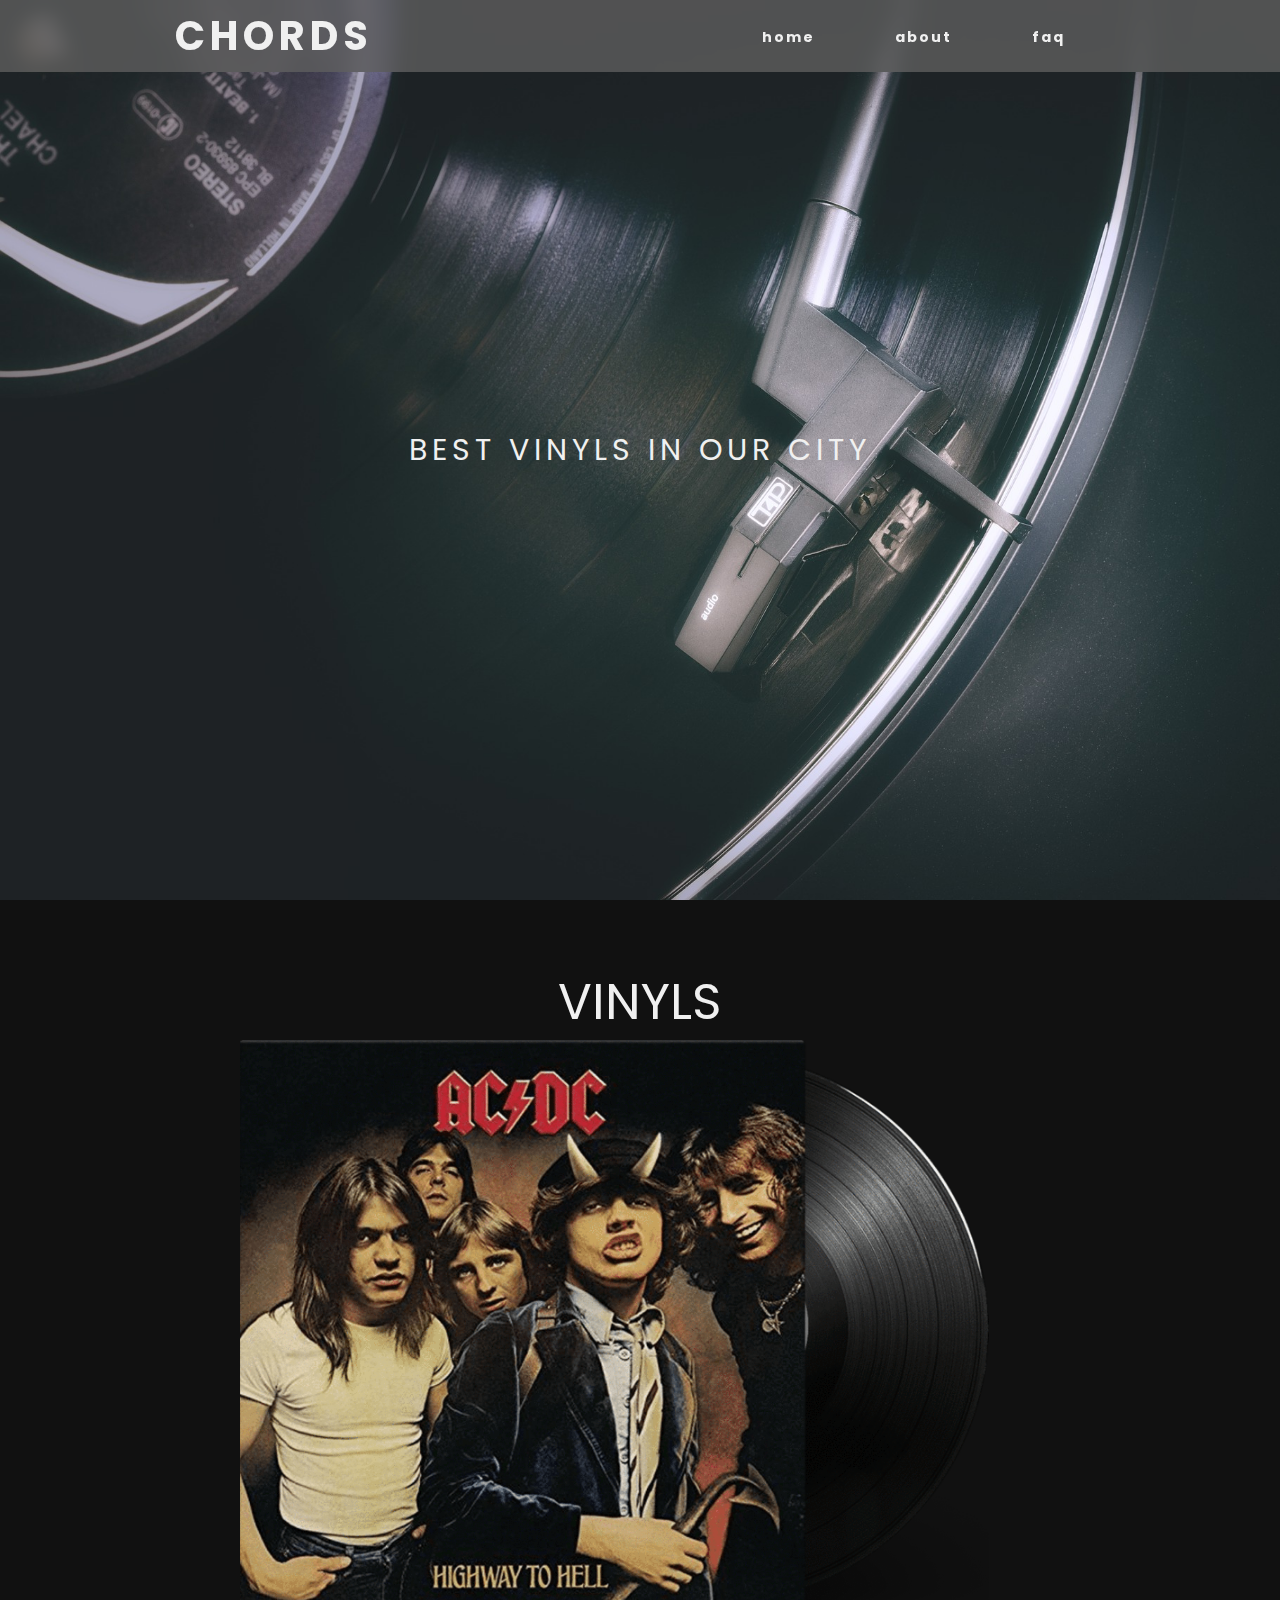
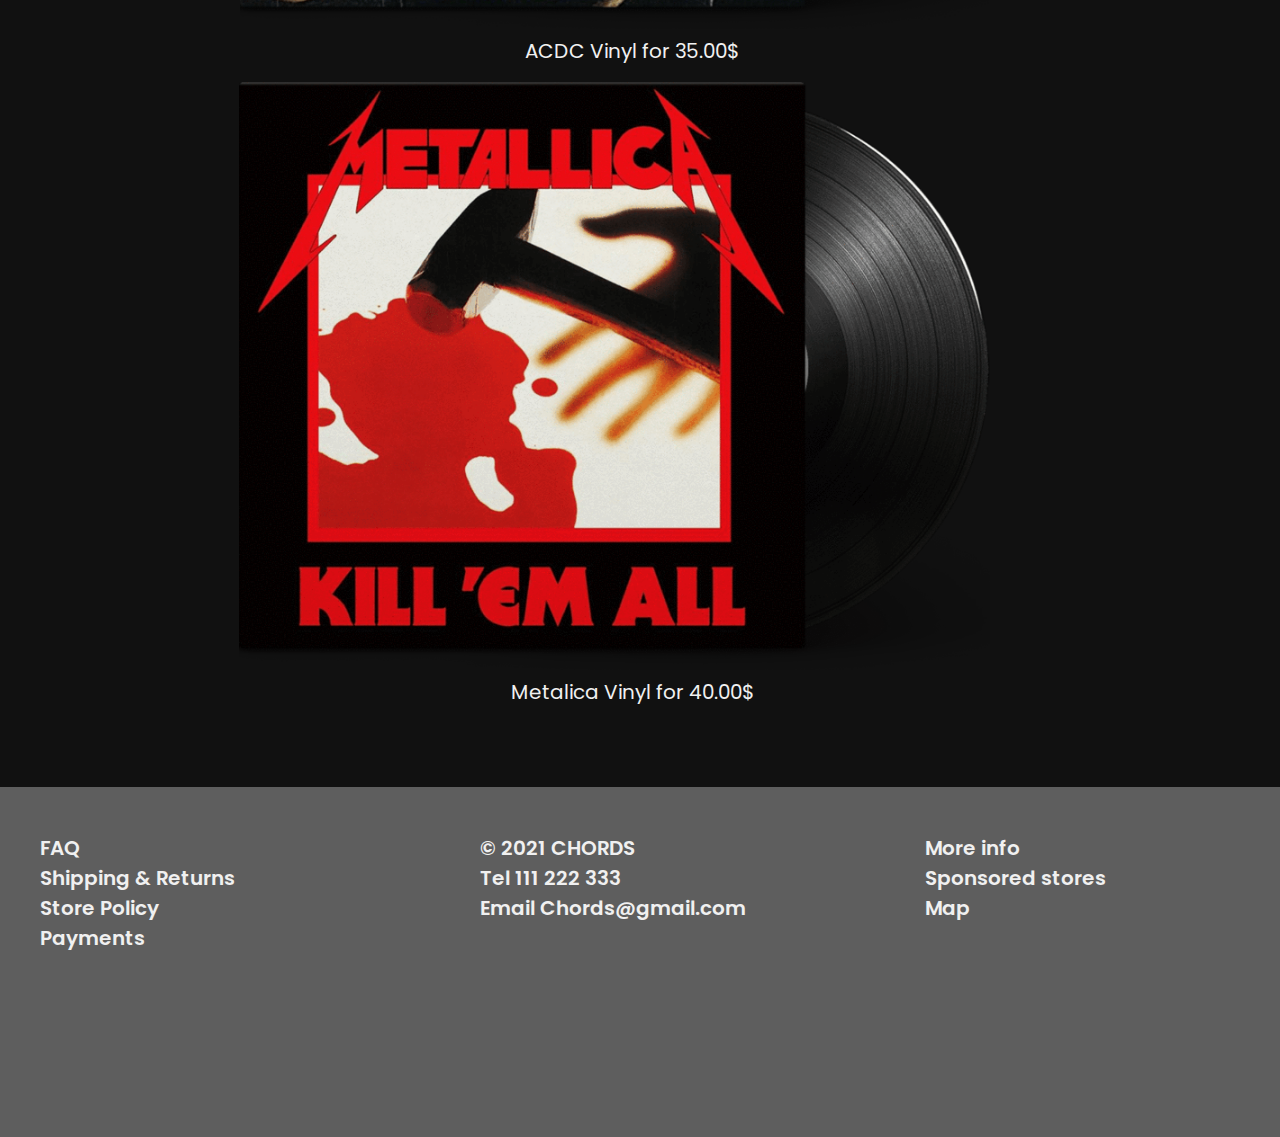
<file: index.html>
<!DOCTYPE html>
<html lang="en">
  <head>
    <meta charset="UTF-8" />
    <meta name="viewport" content="width=device-width, initial-scale=1.0" />
    <title>CHORDS</title>
    <link rel="stylesheet" type="text/css" href="css/main.css" />
    <link rel="stylesheet" type="text/css" href="css/glowny.css" />
    <link rel="icon" href="css/photo/logo_strony.jpg" />
    <meta name="author" content="Oliwer Bartkowiak" />
    <meta name="robots" content="all" />
    <meta name="decription" content="Best vinyls in our city" />
    <link rel="preconnect" href="https://fonts.gstatic.com" />
    <link
      href="https://fonts.googleapis.com/css2?family=Poppins:wght@300&display=swap"
      rel="stylesheet"
    />
    <meta name="keywords" content="vinyls, music, acdc, metalica, vinyl" />
  </head>

  <body>
    <div class="container">
      <nav class="menu">
        <header class="menu__baner">
          <h1 class="menu__name">Chords</h1>
        </header>

        <div class="menu__burger">
          <div class="menu__layer"></div>
          <div class="menu__layer"></div>
          <div class="menu__layer"></div>
        </div>

        <ul class="menu__options">
          <li class="menu__nav">
            <a class="menu__link" href="index.html">home</a>
          </li>
          <li class="menu__nav">
            <a class="menu__link" href="about.html">about</a>
          </li>
          <li class="menu__nav">
            <a class="menu__link" href="faq.html">faq</a>
          </li>
        </ul>
      </nav>
      <main class="main">
        <p class="main__baner">Best vinyls in our city</p>
      </main>
      <article class="products">
        <p class="products__baner">Vinyls</p>
        <section class="products__box">
          <div class="products__preview">
            <a class="products__photolink" href="produkt1.html"
              ><img class="products__photo" src="css/photo/acdc.png"
            /></a>
            <div class="products__text">
              <p class="products__vinyl">ACDC Vinyl for 35.00$</p>
              <a class="products__link" href="produkt1.html">More about ACDC</a>
            </div>
          </div>
          <div class="products__preview">
            <a class="products__photolink" href="produkt2.html"
              ><img class="products__photo" src="css/photo/metalica.png"
            /></a>
            <div class="products__text">
              <p class="products__vinyl">Metalica Vinyl for 40.00$</p>
              <a class="products__link" href="produkt2.html"
                >More about METALICA</a
              >
            </div>
          </div>
        </section>
      </article>

      <footer class="footer">
        <div class="footer__box footer__box--one">
          <a class="footer__option" href="faq.html">FAQ</a>
          <a class="footer__option" href="#">Shipping & Returns</a>
          <a class="footer__option" href="#">Store Policy</a>
          <a class="footer__option" href="#">Payments</a>
        </div>
        <div class="footer__box footer__box--two">
          <p class="footer__text">&copy; 2021 CHORDS</p>
          <p class="footer__text">Tel 111 222 333</p>
          <p class="footer__text">Email Chords@gmail.com</p>
        </div>
        <div class="footer__box footer__box--three">
          <a class="footer__option" href="#">More info</a>
          <a class="footer__option" href="#">Sponsored stores</a>
          <a class="footer__option" href="map.html">Map</a>
        </div>
      </footer>
    </div>
    <script src="./js/script.js"></script>
    <div class="copyright">
      <p class="copuright__text">&copy Oliwer Bartkowiak</p>
    </div>
  </body>
</html>
</file>
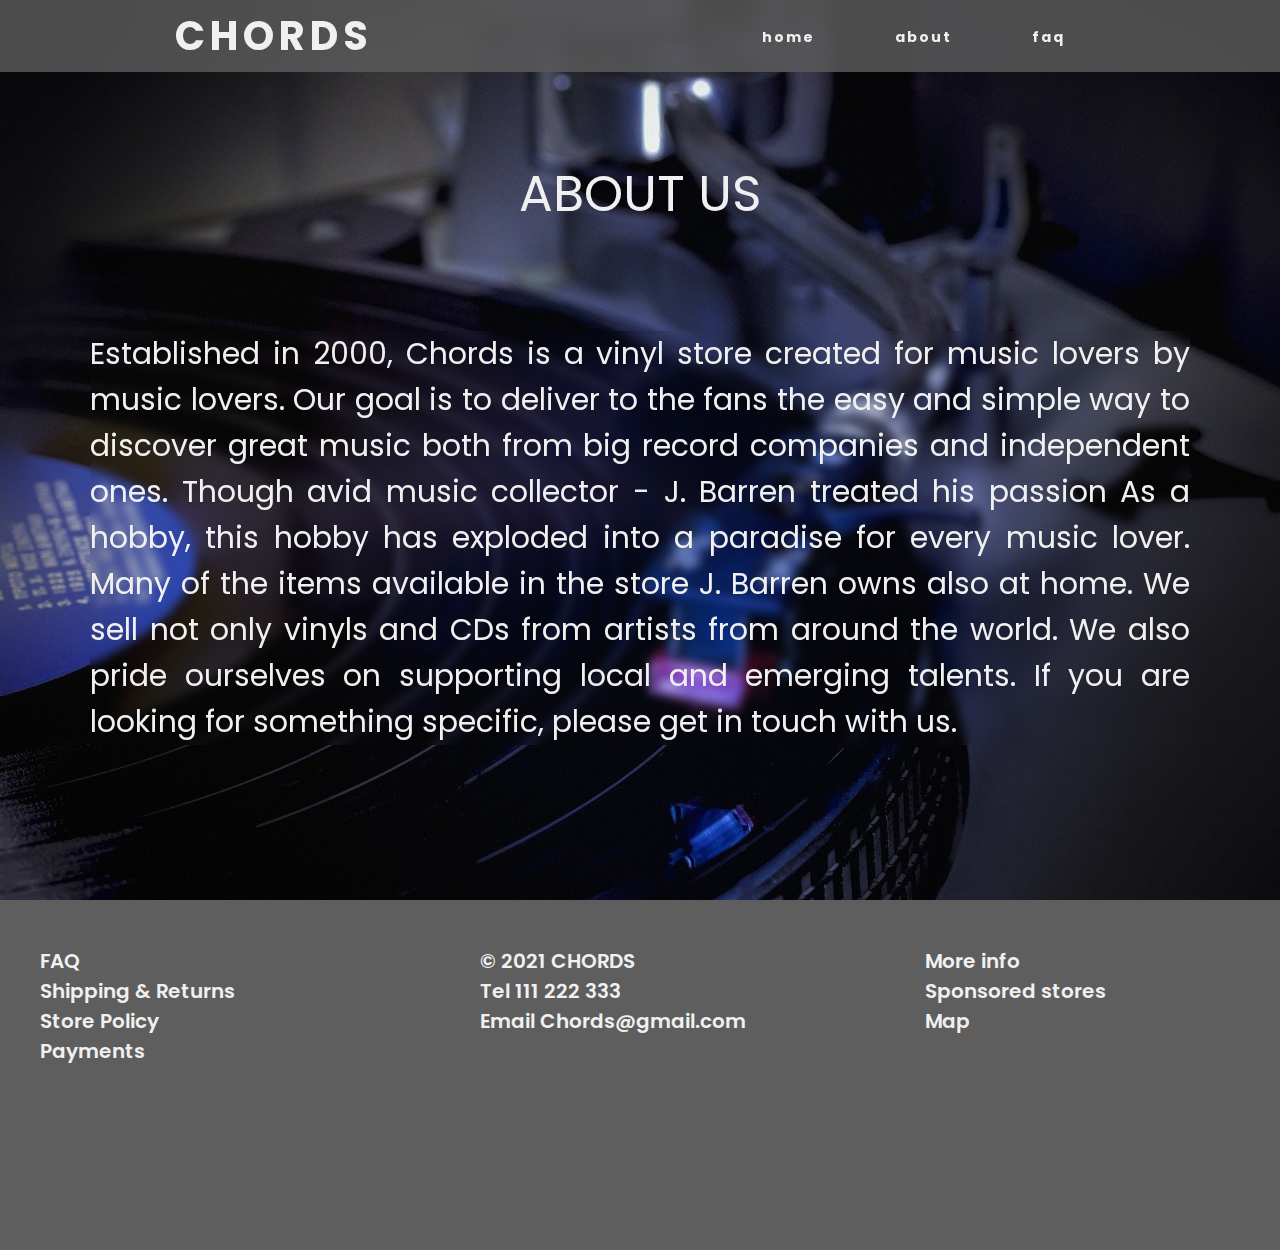
<file: about.html>
<!DOCTYPE html>
<html lang="en">
  <head>
    <meta charset="UTF-8" />
    <meta name="viewport" content="width=device-width, initial-scale=1.0" />
    <title>CHORDS</title>
    <link rel="stylesheet" type="text/css" href="css/style.css" />
    <link rel="stylesheet" type="text/css" href="css/glowny.css" />
    <link rel="icon" href="css/photo/logo_strony.jpg" />
    <meta name="author" content="Oliwer Bartkowiak" />
    <meta name="robots" content="all" />
    <meta name="decription" content="Best vinyls in our city" />
    <link rel="preconnect" href="https://fonts.gstatic.com" />
    <link
      href="https://fonts.googleapis.com/css2?family=Poppins:wght@300&display=swap"
      rel="stylesheet"
    />
    <meta name="keywords" content="vinyls, music, acdc, metalica, vinyl" />
  </head>

  <body>
    <div class="container">
      <nav class="menu">
        <header class="menu__baner">
          <h1 class="menu__name">Chords</h1>
        </header>
        <div class="menu__burger">
          <div class="menu__layer"></div>
          <div class="menu__layer"></div>
          <div class="menu__layer"></div>
        </div>
        <ul class="menu__options">
          <li class="menu__nav">
            <a class="menu__link" href="index.html">home</a>
          </li>
          <li class="menu__nav">
            <a class="menu__link" href="about.html">about</a>
          </li>
          <li class="menu__nav">
            <a class="menu__link" href="faq.html">faq</a>
          </li>
        </ul>
      </nav>
    </div>
    <article class="info">
      <p class="info__baner">About us</p>
      <section class="info__text">
        <p class="info__about">
          Established in 2000, Chords is a vinyl store created for music lovers
          by music lovers. Our goal is to deliver to the fans the easy and
          simple way to discover great music both from big record companies and
          independent ones. Though avid music collector - J. Barren treated his
          passion As a hobby, this hobby has exploded into a paradise for every
          music lover. Many of the items available in the store J. Barren owns
          also at home. We sell not only vinyls and CDs from artists from around
          the world. We also pride ourselves on supporting local and emerging
          talents. If you are looking for something specific, please get in
          touch with us.
        </p>
      </section>
    </article>
    <footer class="footer">
      <div class="footer__box footer__box--one">
        <a class="footer__option" href="faq.html">FAQ</a>
        <a class="footer__option" href="#">Shipping & Returns</a>
        <a class="footer__option" href="#">Store Policy</a>
        <a class="footer__option" href="#">Payments</a>
      </div>
      <div class="footer__box footer__box--two">
        <p class="footer__text">&copy; 2021 CHORDS</p>
        <p class="footer__text">Tel 111 222 333</p>
        <p class="footer__text">Email Chords@gmail.com</p>
      </div>

      <div class="footer__box footer__box--three">
        <a class="footer__option" href="#">More info</a>
        <a class="footer__option" href="#">Sponsored stores</a>
        <a class="footer__option" href="map.html">Map</a>
      </div>
    </footer>
    <div class="copyright">
      <p class="copuright__text">&copy Oliwer Bartkowiak</p>
    </div>
    <script src="./js/script.js"></script>
  </body>
</html>
</file>
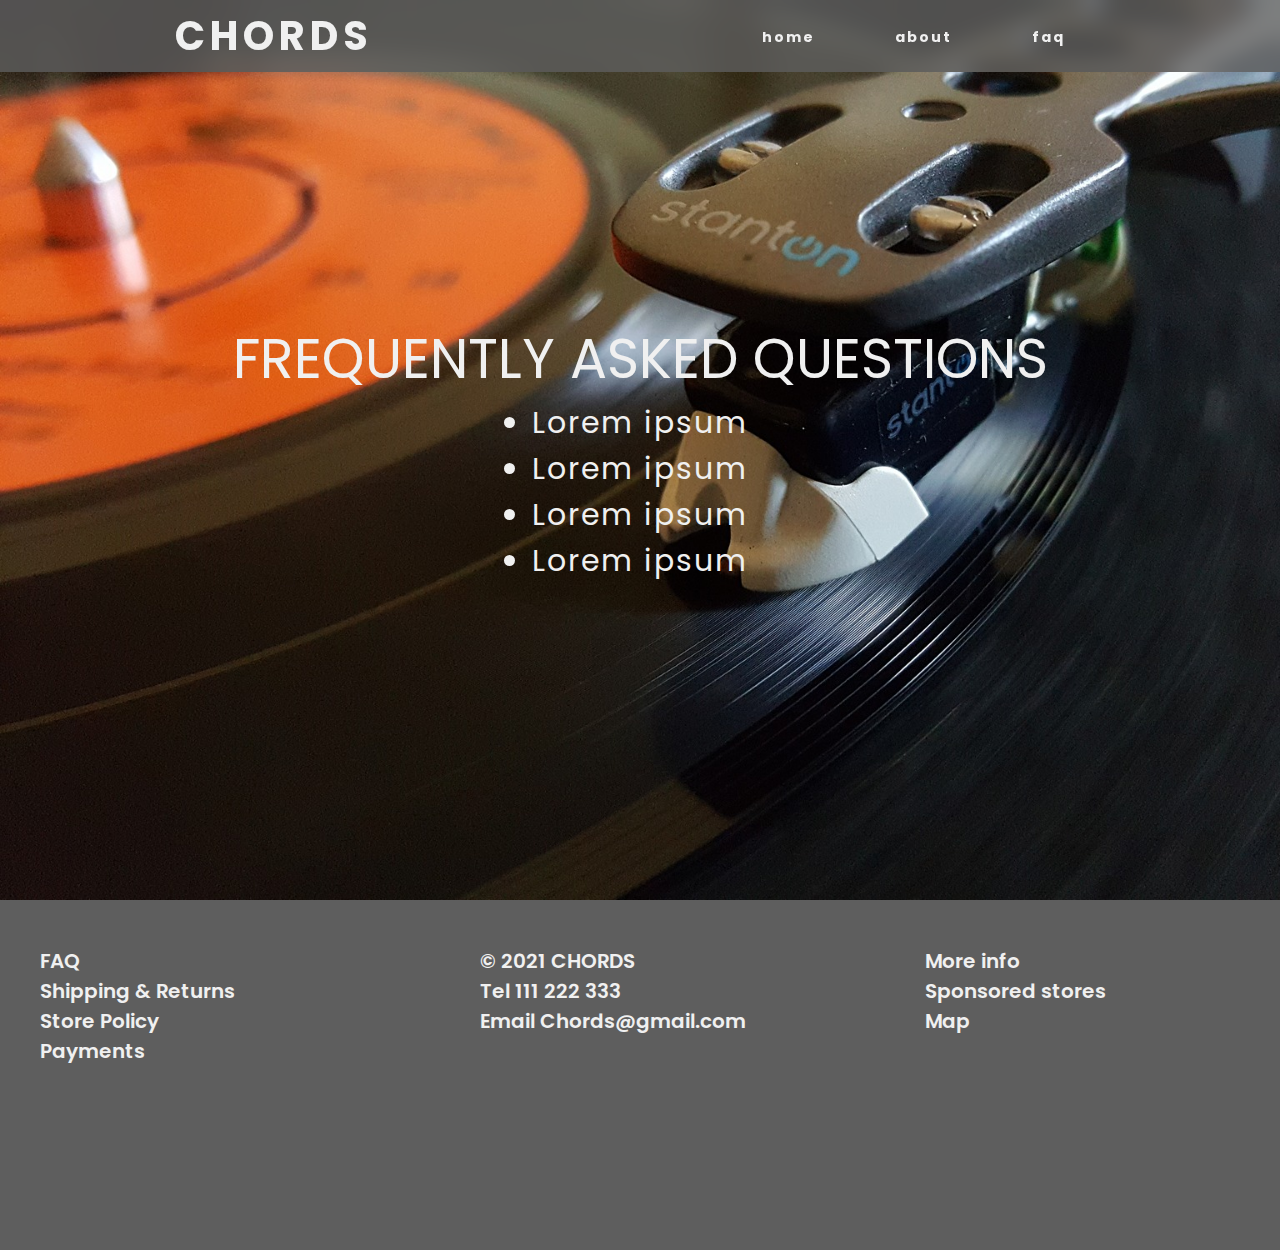
<file: faq.html>
<!DOCTYPE html>
<html lang="en">
  <head>
    <meta charset="UTF-8" />
    <meta http-equiv="X-UA-Compatible" content="IE=edge" />
    <meta name="viewport" content="width=device-width, initial-scale=1.0" />
    <title>CHORDS</title>
    <link rel="stylesheet" type="text/css" href="css/faq.css" />
    <link rel="stylesheet" type="text/css" href="css/glowny.css" />
    <link
      href="https://fonts.googleapis.com/css2?family=Poppins:wght@300&display=swap"
      rel="stylesheet"
    />
    <link rel="icon" href="css/photo/logo_strony.jpg" />
  </head>
  <body>
    <div class="container">
        <nav class="menu">
          <header class="menu__baner">
            <h1 class="menu__name">Chords</h1>
          </header>
  
          <div class="menu__burger">
            <div class="menu__layer"></div>
            <div class="menu__layer"></div>
            <div class="menu__layer"></div>
          </div>
  
          <ul class="menu__options">
            <li class="menu__nav">
              <a class="menu__link" href="index.html">home</a>
            </li>
            <li class="menu__nav">
              <a class="menu__link" href="about.html">about</a>
            </li>
            <li class="menu__nav"><a class="menu__link" href="faq.html">faq</a></li>
          </ul>
        </nav>
        <article class="faq">
            <p class="faq__baner">Frequently asked questions</p>
            <section class="faq__text">
              <p class="faq__about">
            <ul class="faq__list">
                <li class="faq__question">
                <p class="faq__text">Lorem ipsum</p>
                </li>
                <li class="faq__question">
                    <p class="faq__text">Lorem ipsum</p>
                </li>
                <li class="faq__question">
                    <p class="faq__text">Lorem ipsum</p>
                </li>
                <li class="faq__question">
                    <p class="faq__text">Lorem ipsum</p>
                </li>
            </ul>
              </p>
            </section>
          </article>
        <footer class="footer">
          <div class="footer__box footer__box--one">
            <a class="footer__option" href="faq.html">FAQ</a>
            <a class="footer__option" href="#">Shipping & Returns</a>
            <a class="footer__option" href="#">Store Policy</a>
            <a class="footer__option" href="#">Payments</a>
          </div>
          <div class="footer__box footer__box--two">
            <p class="footer__text">&copy; 2021 CHORDS</p>
            <p class="footer__text" >Tel 111 222 333</p>
            <p class="footer__text" >Email Chords@gmail.com</p>
          </div>
  
          <div class="footer__box footer__box--three">
            <a class="footer__option" href="#">More info</a>
            <a class="footer__option" href="#">Sponsored stores</a>
            <a class="footer__option" href="map.html">Map</a>
          </div>
        </footer>
      </div>
      <div class="copyright">
        <p class="copuright__text">&copy Oliwer Bartkowiak</p>
              </div>
      <script src="js/script.js"></script>
  </body>
</html>
</file>
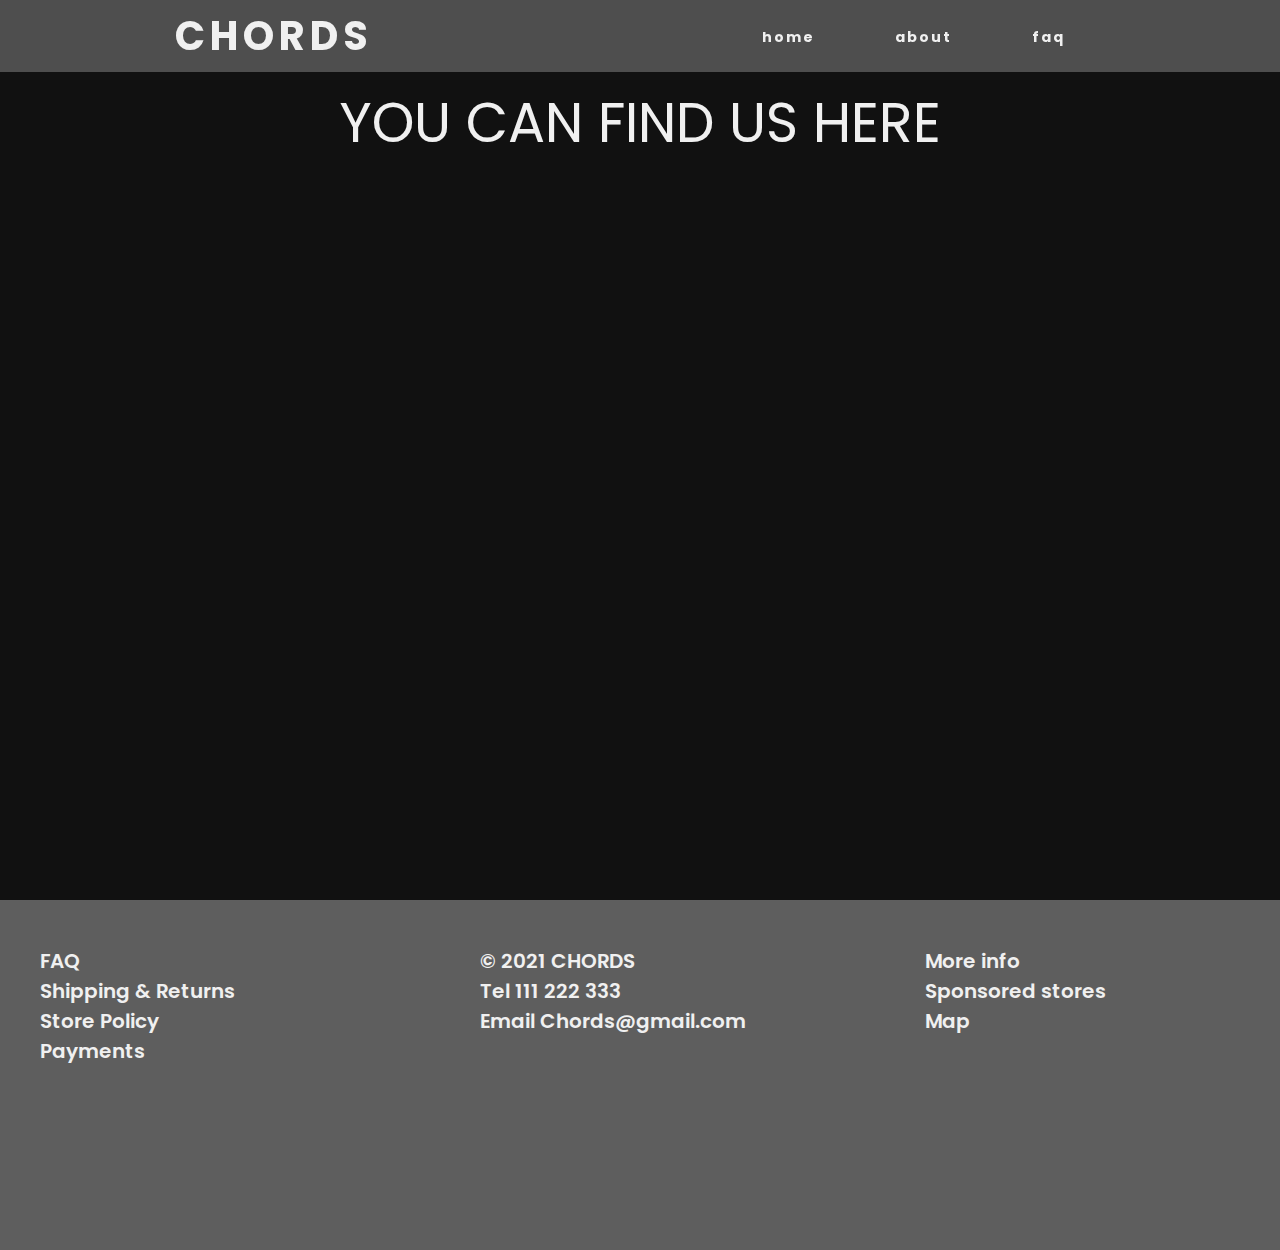
<file: map.html>
<!DOCTYPE html>
<html lang="en">
  <head>
    <meta charset="UTF-8" />
    <meta http-equiv="X-UA-Compatible" content="IE=edge" />
    <meta name="viewport" content="width=device-width, initial-scale=1.0" />
    <link rel="stylesheet" type="text/css" href="css/map.css" />
    <link rel="stylesheet" type="text/css" href="css/glowny.css" />
    <link
      href="https://fonts.googleapis.com/css2?family=Poppins:wght@300&display=swap"
      rel="stylesheet"
    />
    <link rel="icon" href="css/photo/logo_strony.jpg" />
    <title>CHORDS</title>
  </head>
  <body>
    <div class="container">
      <nav class="menu">
        <header class="menu__baner">
          <h1 class="menu__name">Chords</h1>
        </header>

        <div class="menu__burger">
          <div class="menu__layer"></div>
          <div class="menu__layer"></div>
          <div class="menu__layer"></div>
        </div>

        <ul class="menu__options">
          <li class="menu__nav">
            <a class="menu__link" href="index.html">home</a>
          </li>
          <li class="menu__nav">
            <a class="menu__link" href="about.html">about</a>
          </li>
          <li class="menu__nav">
            <a class="menu__link" href="faq.html">faq</a>
          </li>
        </ul>
      </nav>
      <div class="map">
        <p class="map__baner">You can find us here</p>
        <iframe
          src="https://www.google.com/maps/embed?pb=!1m14!1m8!1m3!1d694.8037319326264!2d-118.29496077100264!3d34.06792061536472!3m2!1i1024!2i768!4f13.1!3m3!1m2!1s0x80c2c763a2007211%3A0x81444126101dbcb3!2s324%20S%20Catalina%20St%2C%20Los%20Angeles%2C%20CA%2090020%2C%20Stany%20Zjednoczone!5e0!3m2!1spl!2spl!4v1614788279112!5m2!1spl!2spl"
          width="100%"
          height="600"
          style="border: 0"
          allowfullscreen=""
          loading="lazy"
        ></iframe>
      </div>
      <footer class="footer">
        <div class="footer__box footer__box--one">
          <a class="footer__option" href="faq.html">FAQ</a>
          <a class="footer__option" href="#">Shipping & Returns</a>
          <a class="footer__option" href="#">Store Policy</a>
          <a class="footer__option" href="#">Payments</a>
        </div>
        <div class="footer__box footer__box--two">
          <p class="footer__text">&copy; 2021 CHORDS</p>
          <p class="footer__text">Tel 111 222 333</p>
          <p class="footer__text">Email Chords@gmail.com</p>
        </div>

        <div class="footer__box footer__box--three">
          <a class="footer__option" href="#">More info</a>
          <a class="footer__option" href="#">Sponsored stores</a>
          <a class="footer__option" href="map.html">Map</a>
        </div>
      </footer>
    </div>
    <div class="copyright">
      <p class="copuright__text">&copy Oliwer Bartkowiak</p>
    </div>
    <script src="js/script.js"></script>
  </body>
</html>
</file>
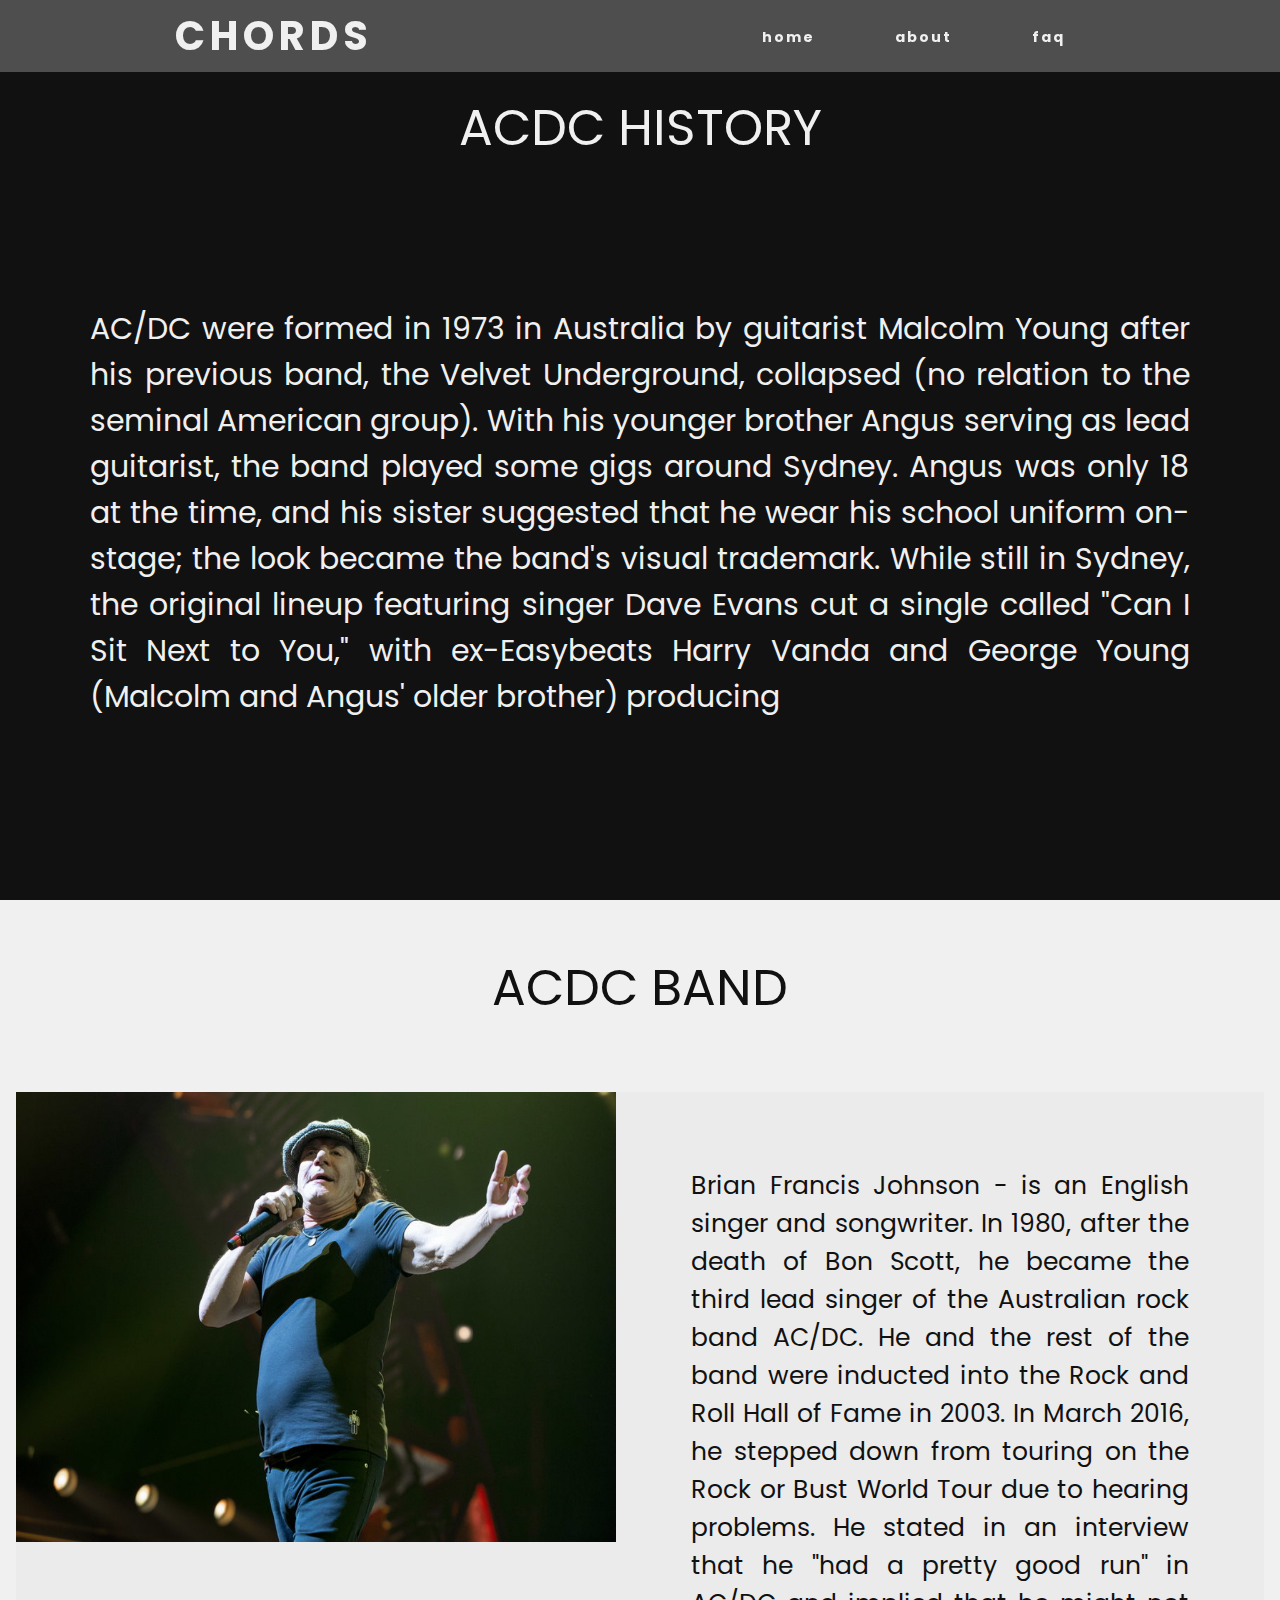
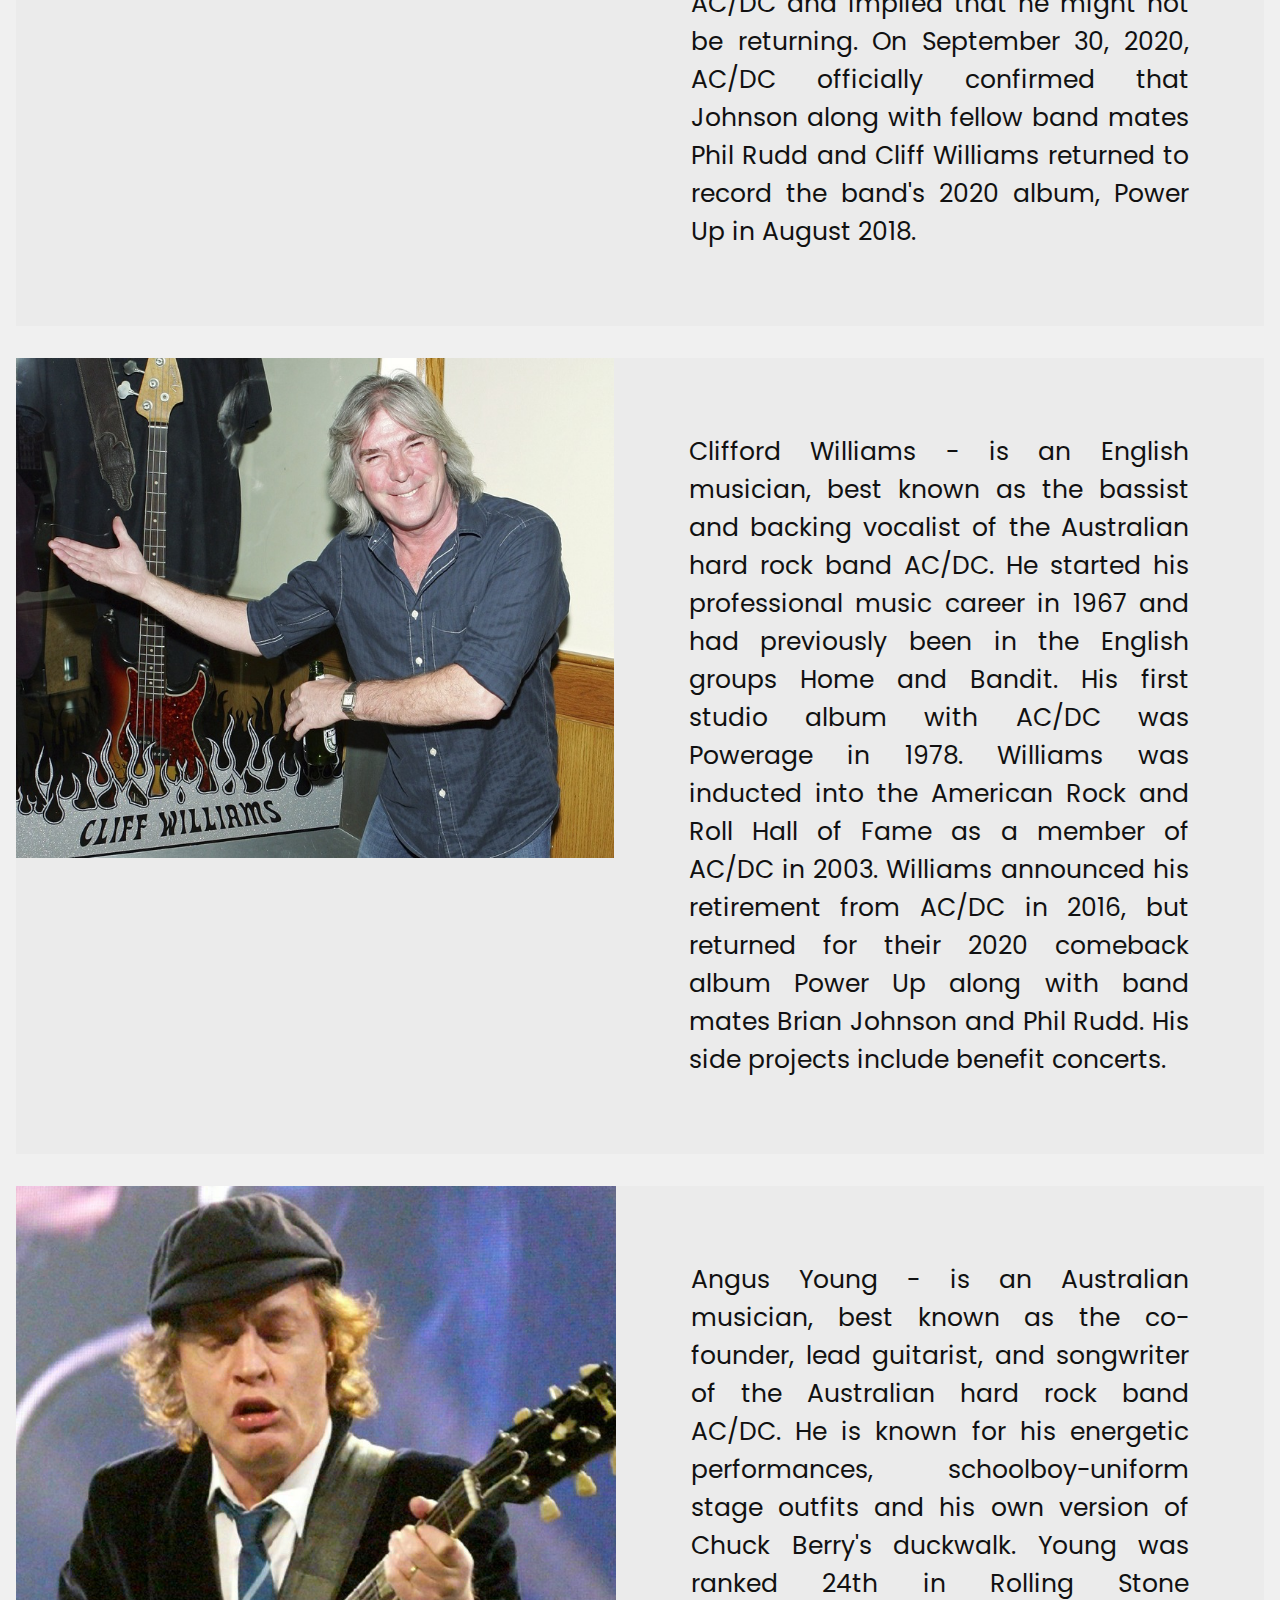
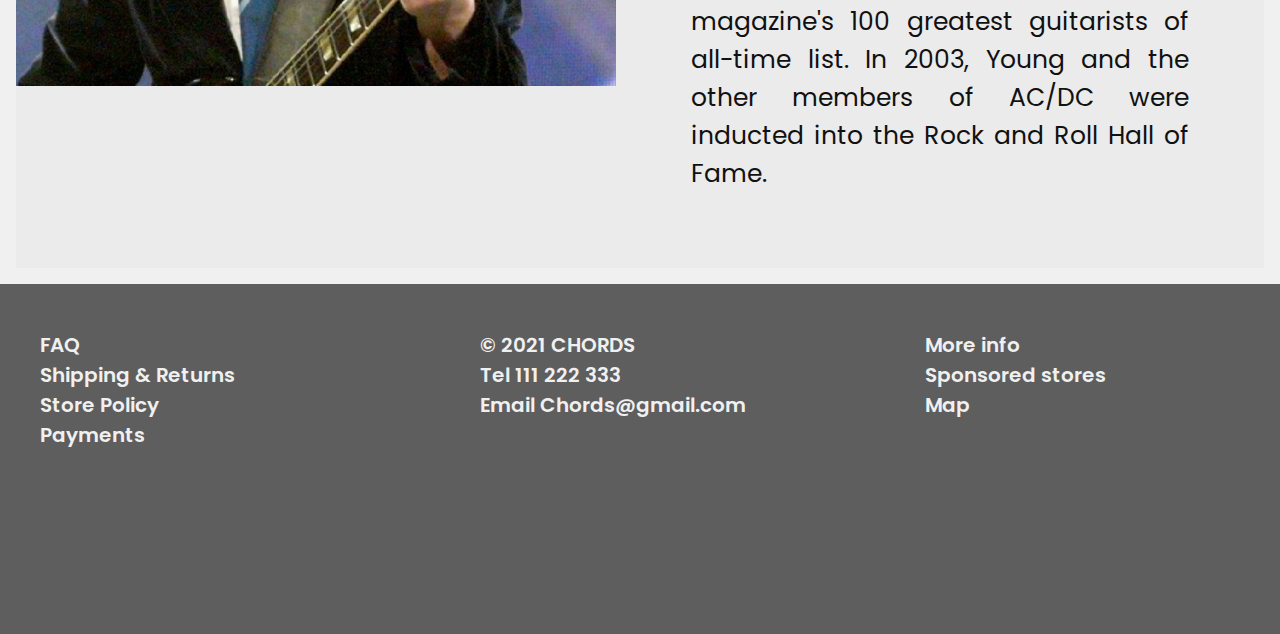
<file: produkt1.html>
<!DOCTYPE html>
<html lang="en">
  <head>
    <meta charset="UTF-8" />
    <meta name="viewport" content="width=device-width, initial-scale=1.0" />
    <title>CHORDS</title>
    <link rel="stylesheet" type="text/css" href="css/produkt1.css" />
    <link rel="stylesheet" type="text/css" href="css/glowny.css" />
    <link rel="icon" href="css/photo/logo_strony.jpg" />
    <meta name="author" content="Oliwer Bartkowiak" />
    <meta name="robots" content="all" />
    <meta name="decription" content="Best vinyls in our city" />
    <link rel="preconnect" href="https://fonts.gstatic.com" />
    <link
      href="https://fonts.googleapis.com/css2?family=Poppins:wght@300&display=swap"
      rel="stylesheet"
    />
    <meta name="keywords" content="vinyls, music, acdc, metalica, vinyl" />
  </head>

  <body>
    <div class="container">
      <nav class="menu">
        <header class="menu__baner">
          <h1 class="menu__name">Chords</h1>
        </header>

        <div class="menu__burger">
          <div class="menu__layer"></div>
          <div class="menu__layer"></div>
          <div class="menu__layer"></div>
        </div>

        <ul class="menu__options">
          <li class="menu__nav">
            <a class="menu__link" href="index.html">home</a>
          </li>
          <li class="menu__nav">
            <a class="menu__link" href="about.html">about</a>
          </li>
          <li class="menu__nav">
            <a class="menu__link" href="faq.html">faq</a>
          </li>
        </ul>
      </nav>
      <main class="main">
        <p class="main__baner">ACDC history</p>
        <p class="main__text">
          AC/DC were formed in 1973 in Australia by guitarist Malcolm Young
          after his previous band, the Velvet Underground, collapsed (no
          relation to the seminal American group). With his younger brother
          Angus serving as lead guitarist, the band played some gigs around
          Sydney. Angus was only 18 at the time, and his sister suggested that
          he wear his school uniform on-stage; the look became the band's visual
          trademark. While still in Sydney, the original lineup featuring singer
          Dave Evans cut a single called "Can I Sit Next to You," with
          ex-Easybeats Harry Vanda and George Young (Malcolm and Angus' older
          brother) producing
        </p>
      </main>
      <article class="product">
        <div class="main__controlbaner">
          <p class="product__baner">ACDC Band</p>
        </div>
        <div class="product__grid product__grid--one">
          <img
            class="product__photo"
            src="css/photo/brian.jpg"
            width="600px"
            height="450px"
          />
          <p class="product__text">
            Brian Francis Johnson - is an English singer and songwriter. In
            1980, after the death of Bon Scott, he became the third lead singer
            of the Australian rock band AC/DC. He and the rest of the band were
            inducted into the Rock and Roll Hall of Fame in 2003. In March 2016,
            he stepped down from touring on the Rock or Bust World Tour due to
            hearing problems. He stated in an interview that he "had a pretty
            good run" in AC/DC and implied that he might not be returning. On
            September 30, 2020, AC/DC officially confirmed that Johnson along
            with fellow band mates Phil Rudd and Cliff Williams returned to
            record the band's 2020 album, Power Up in August 2018.
          </p>
        </div>
        <div class="product__grid product__grid--two">
          <img
            class="product__photo"
            src="css/photo/cliff.jpg"
            width="600px"
            height="500px"
          />
          <p class="product__text">
            Clifford Williams - is an English musician, best known as the
            bassist and backing vocalist of the Australian hard rock band AC/DC.
            He started his professional music career in 1967 and had previously
            been in the English groups Home and Bandit. His first studio album
            with AC/DC was Powerage in 1978. Williams was inducted into the
            American Rock and Roll Hall of Fame as a member of AC/DC in 2003.
            Williams announced his retirement from AC/DC in 2016, but returned
            for their 2020 comeback album Power Up along with band mates Brian
            Johnson and Phil Rudd. His side projects include benefit concerts.
          </p>
        </div>
        <div class="product__grid product__grid--three">
          <img
            class="product__photo"
            src="css/photo/angus.jpg"
            width="600px"
            height="500px"
          />
          <p class="product__text">
            Angus Young - is an Australian musician, best known as the
            co-founder, lead guitarist, and songwriter of the Australian hard
            rock band AC/DC. He is known for his energetic performances,
            schoolboy-uniform stage outfits and his own version of Chuck Berry's
            duckwalk. Young was ranked 24th in Rolling Stone magazine's 100
            greatest guitarists of all-time list. In 2003, Young and the other
            members of AC/DC were inducted into the Rock and Roll Hall of Fame.
          </p>
        </div>
      </article>
      <footer class="footer">
        <div class="footer__box footer__box--one">
          <a class="footer__option" href="faq.html">FAQ</a>
          <a class="footer__option" href="#">Shipping & Returns</a>
          <a class="footer__option" href="#">Store Policy</a>
          <a class="footer__option" href="#">Payments</a>
        </div>
        <div class="footer__box footer__box--two">
          <p class="footer__text">&copy; 2021 CHORDS</p>
          <p class="footer__text">Tel 111 222 333</p>
          <p class="footer__text">Email Chords@gmail.com</p>
        </div>

        <div class="footer__box footer__box--three">
          <a class="footer__option" href="#">More info</a>
          <a class="footer__option" href="#">Sponsored stores</a>
          <a class="footer__option" href="map.html">Map</a>
        </div>
      </footer>
      <script src="./js/script.js"></script>
      <div class="copyright">
        <p class="copuright__text">&copy Oliwer Bartkowiak</p>
      </div>
    </div>
  </body>
</html>
</file>
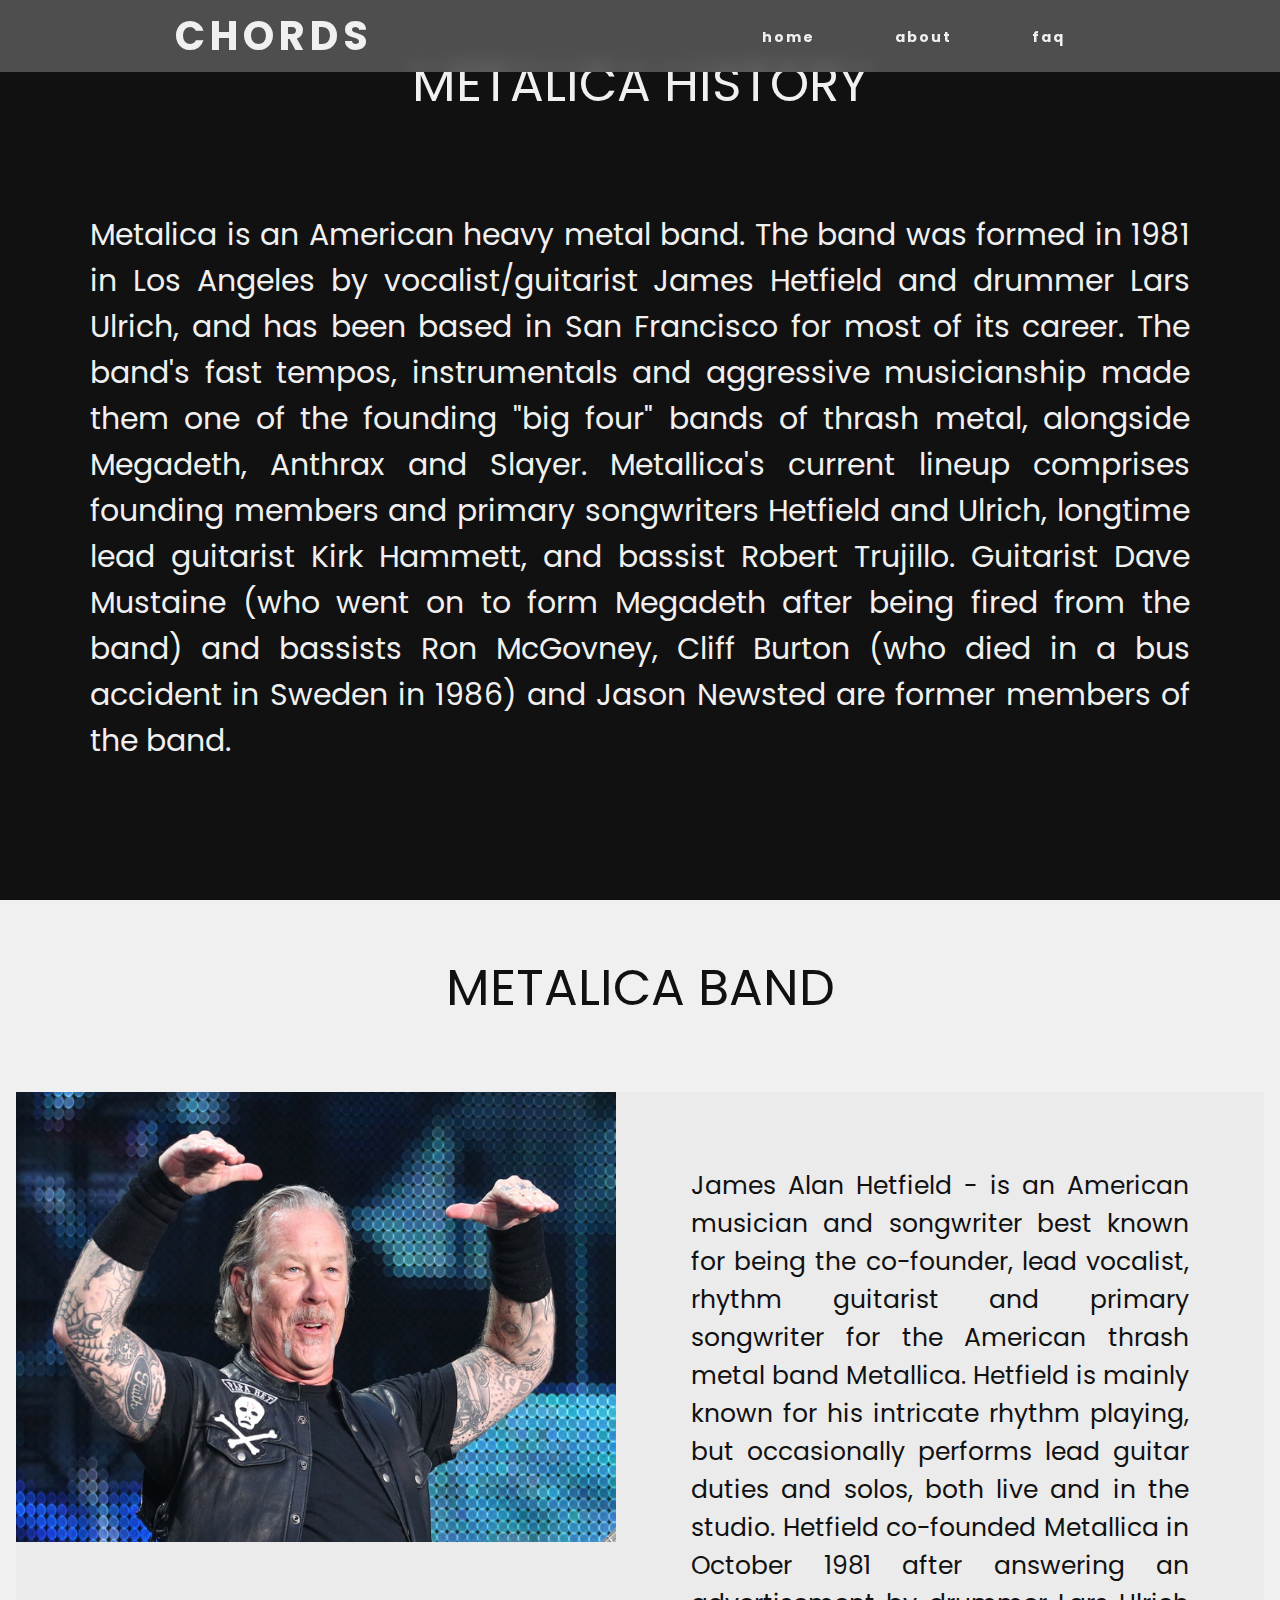
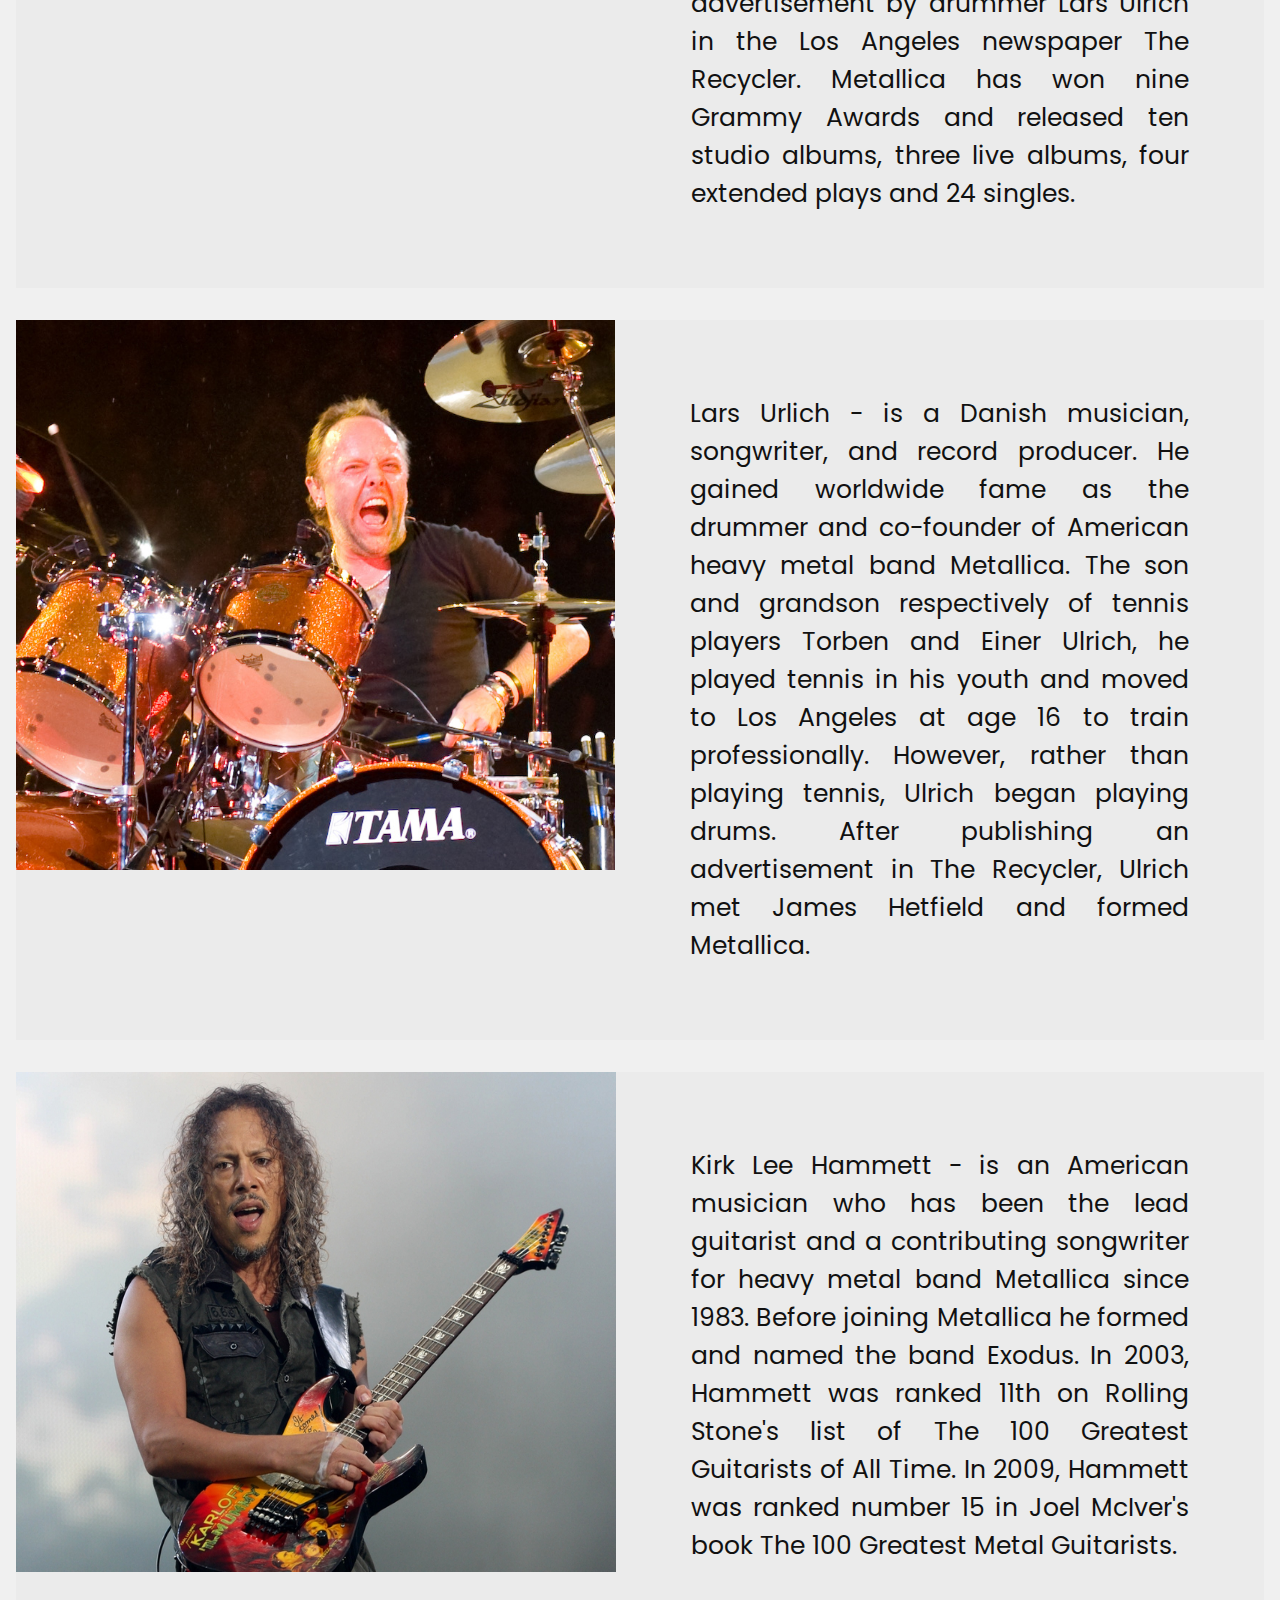
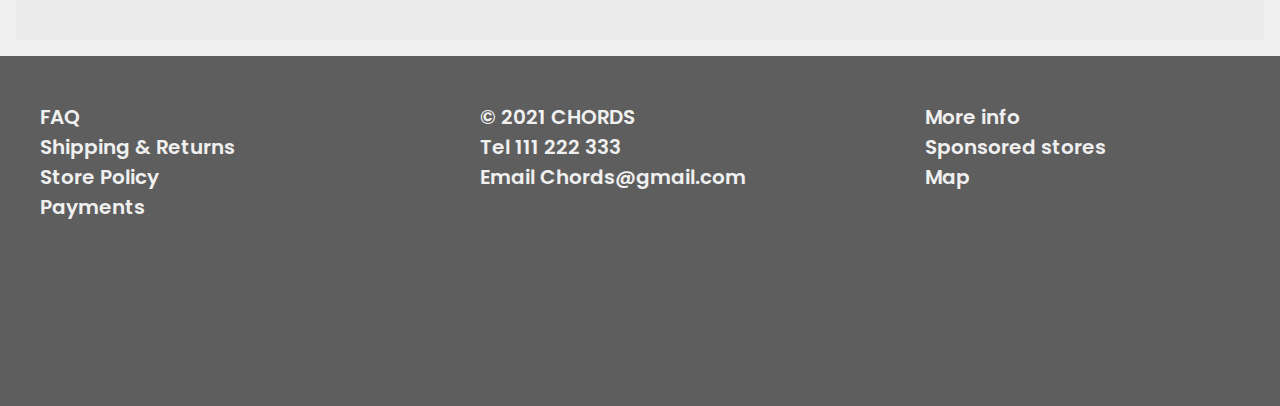
<file: produkt2.html>
<!DOCTYPE html>
<html lang="en">
  <head>
    <meta charset="UTF-8" />
    <meta name="viewport" content="width=device-width, initial-scale=1.0" />
    <title>CHORDS</title>
    <link rel="stylesheet" type="text/css" href="css/produkt2.css" />
    <link rel="stylesheet" type="text/css" href="css/glowny.css" />
    <link rel="icon" href="css/photo/logo_strony.jpg" />
    <meta name="author" content="Oliwer Bartkowiak" />
    <meta name="robots" content="all" />
    <meta name="decription" content="Best vinyls in our city" />
    <link rel="preconnect" href="https://fonts.gstatic.com" />
    <link
      href="https://fonts.googleapis.com/css2?family=Poppins:wght@300&display=swap"
      rel="stylesheet"
    />
    <meta name="keywords" content="vinyls, music, acdc, metalica, vinyl" />
  </head>

  <body>
    <div class="container">
      <nav class="menu">
        <header class="menu__baner">
          <h1 class="menu__name">Chords</h1>
        </header>

        <div class="menu__burger">
          <div class="menu__layer"></div>
          <div class="menu__layer"></div>
          <div class="menu__layer"></div>
        </div>

        <ul class="menu__options">
          <li class="menu__nav">
            <a class="menu__link" href="index.html">home</a>
          </li>
          <li class="menu__nav">
            <a class="menu__link" href="about.html">about</a>
          </li>
          <li class="menu__nav">
            <a class="menu__link" href="faq.html">faq</a>
          </li>
        </ul>
      </nav>
      <main class="main">
        <p class="main__baner">METALICA history</p>
        <p class="main__text">
          Metalica is an American heavy metal band. The band was formed in 1981
          in Los Angeles by vocalist/guitarist James Hetfield and drummer Lars
          Ulrich, and has been based in San Francisco for most of its career.
          The band's fast tempos, instrumentals and aggressive musicianship made
          them one of the founding "big four" bands of thrash metal, alongside
          Megadeth, Anthrax and Slayer. Metallica's current lineup comprises
          founding members and primary songwriters Hetfield and Ulrich, longtime
          lead guitarist Kirk Hammett, and bassist Robert Trujillo. Guitarist
          Dave Mustaine (who went on to form Megadeth after being fired from the
          band) and bassists Ron McGovney, Cliff Burton (who died in a bus
          accident in Sweden in 1986) and Jason Newsted are former members of
          the band.
        </p>
      </main>
      <article class="product">
        <div class="main__controlbaner">
          <p class="product__baner">METALICA Band</p>
        </div>
        <div class="product__grid">
          <img
            class="product__photo"
            src="css/photo/james.jpg"
            width="600px"
            height="450px"
          />
          <p class="product__text">
            James Alan Hetfield - is an American musician and songwriter best
            known for being the co-founder, lead vocalist, rhythm guitarist and
            primary songwriter for the American thrash metal band Metallica.
            Hetfield is mainly known for his intricate rhythm playing, but
            occasionally performs lead guitar duties and solos, both live and in
            the studio. Hetfield co-founded Metallica in October 1981 after
            answering an advertisement by drummer Lars Ulrich in the Los Angeles
            newspaper The Recycler. Metallica has won nine Grammy Awards and
            released ten studio albums, three live albums, four extended plays
            and 24 singles.
          </p>
        </div>
        <div class="product__grid">
          <img
            class="product__photo"
            src="css/photo/lars.jpg"
            width="600px"
            height="550px"
          />
          <p class="product__text">
            Lars Urlich - is a Danish musician, songwriter, and record producer.
            He gained worldwide fame as the drummer and co-founder of American
            heavy metal band Metallica. The son and grandson respectively of
            tennis players Torben and Einer Ulrich, he played tennis in his
            youth and moved to Los Angeles at age 16 to train professionally.
            However, rather than playing tennis, Ulrich began playing drums.
            After publishing an advertisement in The Recycler, Ulrich met James
            Hetfield and formed Metallica.
          </p>
        </div>
        <div class="product__grid">
          <img
            class="product__photo"
            src="css/photo/kirk.jpg"
            width="600px"
            height="500px"
          />
          <p class="product__text">
            Kirk Lee Hammett - is an American musician who has been the lead
            guitarist and a contributing songwriter for heavy metal band
            Metallica since 1983. Before joining Metallica he formed and named
            the band Exodus. In 2003, Hammett was ranked 11th on Rolling Stone's
            list of The 100 Greatest Guitarists of All Time. In 2009, Hammett
            was ranked number 15 in Joel McIver's book The 100 Greatest Metal
            Guitarists.
          </p>
        </div>
      </article>
      <footer class="footer">
        <div class="footer__box footer__box--one">
          <a class="footer__option" href="faq.html">FAQ</a>
          <a class="footer__option" href="#">Shipping & Returns</a>
          <a class="footer__option" href="#">Store Policy</a>
          <a class="footer__option" href="#">Payments</a>
        </div>
        <div class="footer__box footer__box--two">
          <p class="footer__text">&copy; 2021 CHORDS</p>
          <p class="footer__text">Tel 111 222 333</p>
          <p class="footer__text">Email Chords@gmail.com</p>
        </div>

        <div class="footer__box footer__box--three">
          <a class="footer__option" href="#">More info</a>
          <a class="footer__option" href="#">Sponsored stores</a>
          <a class="footer__option" href="map.html">Map</a>
        </div>
      </footer>
      <script src="./js/script.js"></script>
      <div class="copyright">
        <p class="copuright__text">&copy Oliwer Bartkowiak</p>
      </div>
    </div>
  </body>
</html>
</file>
<file: css/main.css>
.main {
  display: flex;
  background: url("photo/vinyl.jpg");
  width: 100%;
  min-height: 100vh;
  background-size: cover;
  flex-direction: column;
  align-items: center;
  justify-content: center;
}
.main__baner {
  color: #f0f0f0;
  font-family: "Poppins", sans-serif;
  font-size: 55px;
  letter-spacing: 5px;
  text-transform: uppercase;
}

.products {
  display: flex;
  width: 100%;
  flex-direction: column;
  align-items: center;
  justify-content: center;
  min-height: 100vh;
  background-color: #111111;
}
.products__baner {
  margin-top: 5%;
  color: #f0f0f0;
  font-family: "Poppins", sans-serif;
  font-size: 50px;
  text-transform: uppercase;
}
.products__box {
  flex-direction: row;
  width: 100%;
  margin-bottom: 5%;
}
.products__preview {
  display: flex;
  align-items: center;
  width: 100%;
  justify-content: left;
  padding-left: 2em;
}
.products__vinyl {
  color: #f0f0f0;
  font-family: "Poppins", sans-serif;
  font-size: 30px;
}
.products__photo {
  margin: 0;
}
.products__text {
  margin-left: 35vh;
  display: flex;
  flex-direction: column;
  align-items: center;
}
.products__link {
  color: #f0f0f0;
  text-decoration: none;
  letter-spacing: 2px;
  font-weight: bold;
}
.products__link:hover {
  color: #a7a7a7;
}

@media screen and (max-width: 1800px) {
  .main {
    min-height: 100vh;
  }
  .main__baner {
    font-size: 30px;
  }

  .products {
    display: flex;
    flex-direction: column;
    align-items: center;
    justify-content: center;
    min-height: 80vh;
    background-color: #111111;
  }
  .products__baner {
    color: #f0f0f0;
    font-family: "Poppins", sans-serif;
    font-size: 50px;
    text-transform: uppercase;
  }
  .products__box {
    width: 100%;
    display: flex;
    flex-direction: column;
    align-items: center;
    justify-content: center;
  }
  .products__preview {
    display: flex;
    width: 90%;
    align-items: center;
    flex-direction: column;
    justify-content: center;
  }
  .products__vinyl {
    color: #f0f0f0;
    font-family: "Poppins", sans-serif;
    font-size: 20px;
  }
  .products__photo {
    width: 90%;
  }
  .products__text {
    padding: 0;
    margin-right: 3em;
    margin-left: 0;
    display: flex;
    align-items: center;
    margin-bottom: 1em;
  }
  .products__link {
    color: #f0f0f0;
    padding-left: 1em;
    text-decoration: none;
    display: none;
  }
} /*# sourceMappingURL=main.css.map */
</file>
<file: css/glowny.css>
* {
  margin: 0px;
  padding: 0px;
  box-sizing: border-box;
  font-family: "Poppins", sans-serif;
}

.container {
  width: 100%;
}

.menu {
  position: fixed;
  top: 0;
  width: 100%;
  display: flex;
  justify-content: space-around;
  align-items: center;
  min-height: 8vh;
  background-color: rgba(94, 94, 94, 0.8);
  -webkit-backdrop-filter: blur(10px);
  backdrop-filter: blur(10px);
  font-family: "Poppins", sans-serif;
  z-index: 99;
}
.menu__baner {
  color: #f0f0f0;
  text-transform: uppercase;
  letter-spacing: 5px;
  font-size: 20px;
}
.menu__options {
  display: flex;
  justify-content: space-around;
  width: 30%;
}
.menu__nav {
  list-style: none;
}
.menu__link {
  color: #f0f0f0;
  text-decoration: none;
  letter-spacing: 2px;
  font-weight: bold;
  font-size: 14px;
}
.menu__link:hover {
  color: #c7c7c7;
}
.menu__burger {
  display: none;
  cursor: pointer;
}
.menu__layer {
  width: 30px;
  height: 3px;
  background-color: #f0f0f0;
  margin: 5px 0;
}

.footer {
  font-weight: 600;
  font-size: 20px;
  height: 350px;
  width: 100%;
  background-color: #5e5e5e;
  display: grid;
  color: #f0f0f0;
  grid-template-columns: 1fr 1fr 1fr;
  font-family: "Poppins", sans-serif;
}
.footer__box {
  display: flex;
  align-items: flex-start;
  flex-direction: column;
  width: 300px;
  margin-top: 46px;
}
.footer__box--one {
  margin-left: 40px;
}
.footer__box--two {
  margin-left: 53px;
}
.footer__box--three {
  margin-left: 72px;
}
.footer__option {
  color: #f0f0f0;
  text-decoration: none;
}

.copyright {
  display: none;
  align-items: center;
  color: #f0f0f0;
  justify-content: center;
  background-color: #5e5e5e;
}

@media screen and (max-width: 900px) {
  .menu__options {
    z-index: 999;
    position: absolute;
    top: 0;
    right: 0;
    height: 100vh;
    width: 100%;
    background: #5e5e5e;
    display: flex;
    transform: translateX(100%);
    flex-direction: column;
    align-items: center;
    justify-content: space-evenly;
    transition: 0.5s transform;
    opacity: 0;
    z-index: 9999;
  }
  .menu__burger {
    display: block;
  }
  .menu__layer {
    width: 30px;
    height: 3px;
    background-color: #f0f0f0;
    margin: 5px 0;
  }

  .copyright {
    display: flex;
    align-items: center;
    color: #f0f0f0;
    justify-content: center;
    background-color: #5e5e5e;
  }

  .footer {
    display: none;
  }
} /*# sourceMappingURL=glowny.css.map */
</file>
<file: css/style.css>
.info {
  display: flex;
  width: 100%;
  flex-direction: column;
  align-items: center;
  justify-content: center;
  min-height: 100vh;
  background-image: url("photo/tapeta_vinyl.jpg");
  background-size: cover;
}
.info__baner {
  margin-top: 10vh;
  margin-bottom: 1vh;
  font-size: 50px;
  color: #f0f0f0;
  text-decoration: none;
  text-transform: uppercase;
}
.info__about {
  font-size: 30px;
  font-family: "Poppins", sans-serif;
  color: #f0f0f0;
  text-decoration: none;
  margin: 3em;
  text-align: justify;
  -webkit-backdrop-filter: blur(5px);
          backdrop-filter: blur(5px);
}

.copyright {
  display: none;
  align-items: center;
  color: #f0f0f0;
  justify-content: center;
  background-color: #5e5e5e;
}

@media screen and (max-width: 1000px) {
  .info {
    display: flex;
    width: 100%;
    flex-direction: column;
    align-items: center;
    justify-content: center;
    min-height: 100vh;
    background-image: url("photo/tapeta_vinyl.jpg");
    background-size: cover;
  }
  .info__baner {
    margin-top: 1vh;
    margin-bottom: 5vh;
    font-size: 35px;
    color: #f0f0f0;
    text-decoration: none;
    text-transform: uppercase;
  }
  .info__about {
    font-size: 20px;
    font-family: "Poppins", sans-serif;
    color: #f0f0f0;
    text-decoration: none;
    margin: 2em;
    text-align: justify;
    -webkit-backdrop-filter: none;
            backdrop-filter: none;
  }
}/*# sourceMappingURL=style.css.map */
</file>
<file: css/faq.css>
.faq {
  display: flex;
  background: url("photo/faq_vinyl.jpg");
  width: 100%;
  min-height: 100vh;
  align-items: center;
  flex-direction: column;
  background-size: cover;
  justify-content: center;
}
.faq__baner {
  color: #f0f0f0;
  font-family: "Poppins", sans-serif;
  font-size: 55px;
  text-transform: uppercase;
}
.faq__question {
  color: #f0f0f0;
  letter-spacing: 2px;
  font-size: 30px;
}

@media screen and (max-width: 800px) {
  .faq__baner {
    font-size: 30px;
  }
  .faq__question {
    font-size: 20px;
  }
}/*# sourceMappingURL=faq.css.map */
</file>
<file: css/map.css>
.map {
  display: flex;
  align-items: center;
  flex-direction: column;
  background: #111111;
  margin: 0;
  width: 100%;
  height: 100vh;
  justify-content: center;
}
.map__baner {
  text-transform: uppercase;
  font-size: 55px;
  color: #f0f0f0;
  margin-bottom: 1em;
}

@media screen and (max-width: 800px) {
  .map__baner {
    font-size: 30px;
    margin-bottom: 2em;
  }
}/*# sourceMappingURL=map.css.map */
</file>
<file: css/produkt1.css>
.main {
  width: 100%;
  height: 100vh;
  display: flex;
  flex-direction: column;
  align-items: center;
  justify-content: center;
  background-color: #111111;
}
.main__baner {
  font-size: 50px;
  color: #f0f0f0;
  text-decoration: none;
  text-transform: uppercase;
  margin-bottom: 1em;
}
.main__text {
  font-size: 30px;
  color: #f0f0f0;
  text-decoration: none;
  margin: 3em;
  text-align: justify;
}
.main__controlbaner {
  display: flex;
  align-items: center;
  justify-content: center;
}

.product {
  width: 100%;
  height: auto;
  background-color: #f0f0f0;
  display: grid;
}
.product__baner {
  font-size: 50px;
  color: #111111;
  text-decoration: none;
  text-transform: uppercase;
  text-align: center;
  margin: 1em;
}
.product__grid {
  display: flex;
  flex-direction: row;
  margin: 1em;
  background-color: #ebebeb;
}
.product__text {
  font-size: 25px;
  color: #111111;
  text-decoration: none;
  margin: 3em;
  text-align: justify;
}

@media screen and (max-width: 1200px) {
  .main {
    width: 100%;
    height: 100vh;
  }
  .main__baner {
    font-size: 30px;
    color: #f0f0f0;
    text-decoration: none;
    text-transform: uppercase;
  }
  .main__text {
    font-size: 20px;
    color: #f0f0f0;
    text-decoration: none;
    margin: 3em;
    text-align: justify;
  }

  .product__baner {
    margin-top: 1em;
  }
  .product__photo {
    display: none;
  }
  .product__grid {
    margin: 0;
  }
  .product__text {
    font-size: 20px;
  }
}/*# sourceMappingURL=produkt1.css.map */
</file>
<file: css/produkt2.css>
.main {
  width: 100%;
  height: 100vh;
  display: flex;
  flex-direction: column;
  align-items: center;
  justify-content: center;
  background-color: #111111;
}
.main__baner {
  font-size: 50px;
  color: #f0f0f0;
  text-decoration: none;
  text-transform: uppercase;
}
.main__text {
  font-size: 30px;
  color: #f0f0f0;
  text-decoration: none;
  margin: 3em;
  text-align: justify;
}

.product {
  width: 100%;
  height: auto;
  background-color: #f0f0f0;
  display: grid;
}
.product__baner {
  font-size: 50px;
  color: #111111;
  text-decoration: none;
  text-transform: uppercase;
  text-align: center;
  margin: 1em;
}
.product__grid {
  display: flex;
  flex-direction: row;
  margin: 1em;
  background-color: #ebebeb;
}
.product__text {
  font-size: 25px;
  color: #111111;
  text-decoration: none;
  margin: 3em;
  text-align: justify;
}

@media screen and (max-width: 1200px) {
  .main {
    width: 100%;
    height: 100vh;
  }
  .main__baner {
    font-size: 30px;
    color: #f0f0f0;
    text-decoration: none;
    text-transform: uppercase;
  }
  .main__text {
    font-size: 18px;
    color: #f0f0f0;
    text-decoration: none;
    margin: 3em;
    text-align: justify;
  }

  .product__baner {
    margin-top: 1em;
  }
  .product__photo {
    display: none;
  }
  .product__grid {
    margin: 0;
  }
  .product__text {
    font-size: 20px;
  }
}/*# sourceMappingURL=produkt2.css.map */
</file>
